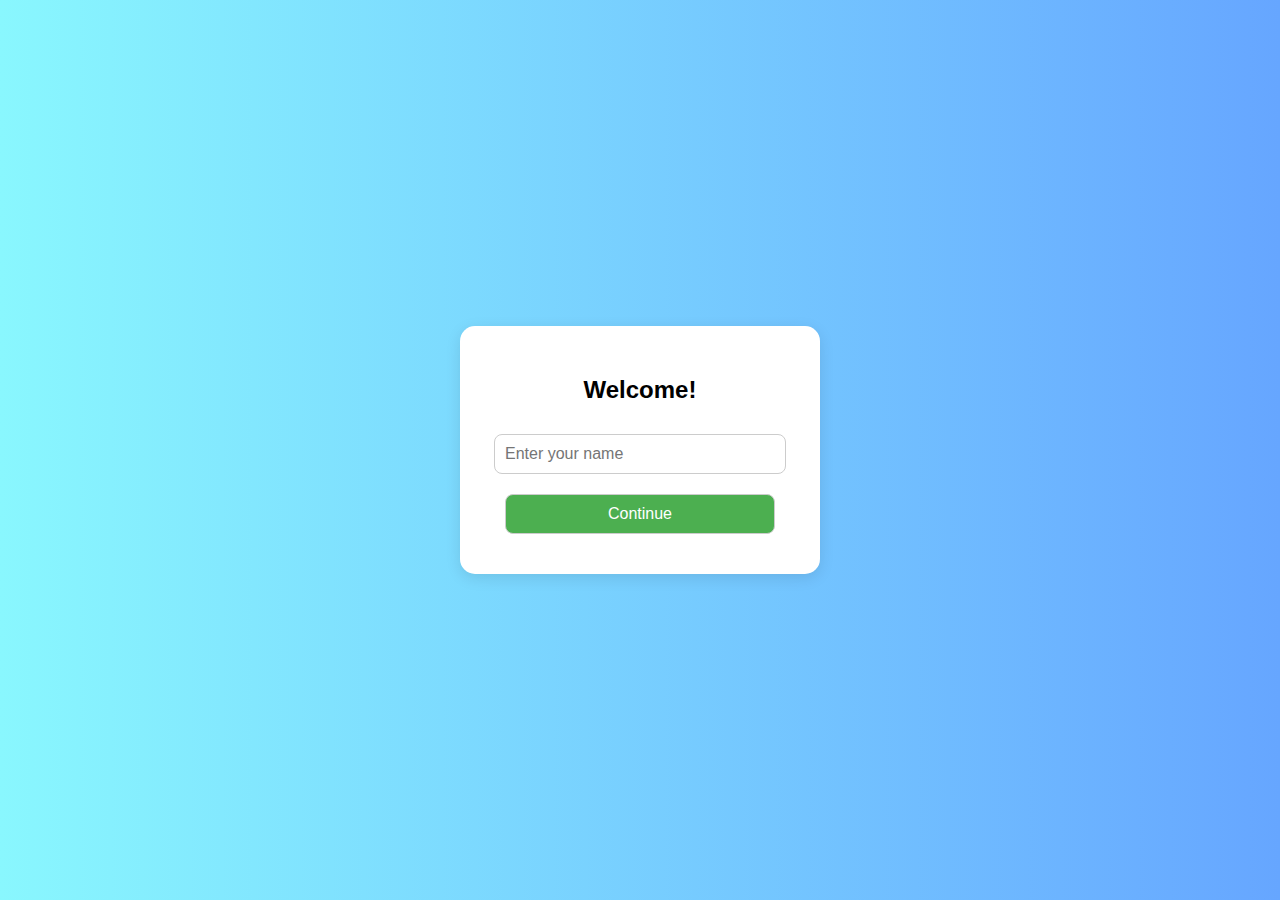
<file: index.html>
<!DOCTYPE html>
<html lang="en">
<head>
  <meta charset="UTF-8">
  <title>Welcome</title>
  <link rel="stylesheet" href="style.css">
</head>
<body class="centered fade-in">

  <div class="card">
    <h2>Welcome!</h2>
    <input type="text" id="username" placeholder="Enter your name" />
    <button onclick="continueToApp()">Continue</button>
  </div>

  <script>
    function continueToApp() {
      const name = document.getElementById("username").value.trim();
      if (name === "") {
        alert("Please enter your name.");
        return;
      }
      localStorage.setItem("userName", name);
      window.location.href = "age.html";
    }
  </script>
</body>
</html>
</file>
<file: style.css>
body {
  font-family: 'Segoe UI', sans-serif;
  background: linear-gradient(to right, #89f7fe, #66a6ff);
  margin: 0;
  padding: 0;
  display: flex;
  height: 100vh;
  align-items: center;
  justify-content: center;
}

.centered {
  text-align: center;
}

.fade-in {
  animation: fadeIn 1.2s ease-in;
}

@keyframes fadeIn {
  from { opacity: 0; transform: translateY(-20px); }
  to { opacity: 1; transform: translateY(0); }
}

.card {
  background: #fff;
  padding: 30px;
  border-radius: 15px;
  box-shadow: 0 4px 15px rgba(0,0,0,0.1);
  width: 300px;
}

.wide {
  width: 400px;
}

input, button {
  margin: 10px 0;
  padding: 10px;
  width: 90%;
  border: 1px solid #ccc;
  border-radius: 8px;
  font-size: 1em;
}

button {
  background: #4CAF50;
  color: white;
  cursor: pointer;
  transition: background 0.3s;
}

button:hover {
  background: #388e3c;
}

.result-box {
  margin-top: 20px;
  background: #f1faff;
  padding: 15px;
  border-radius: 10px;
  text-align: left;
  font-size: 1em;
}
</file>
